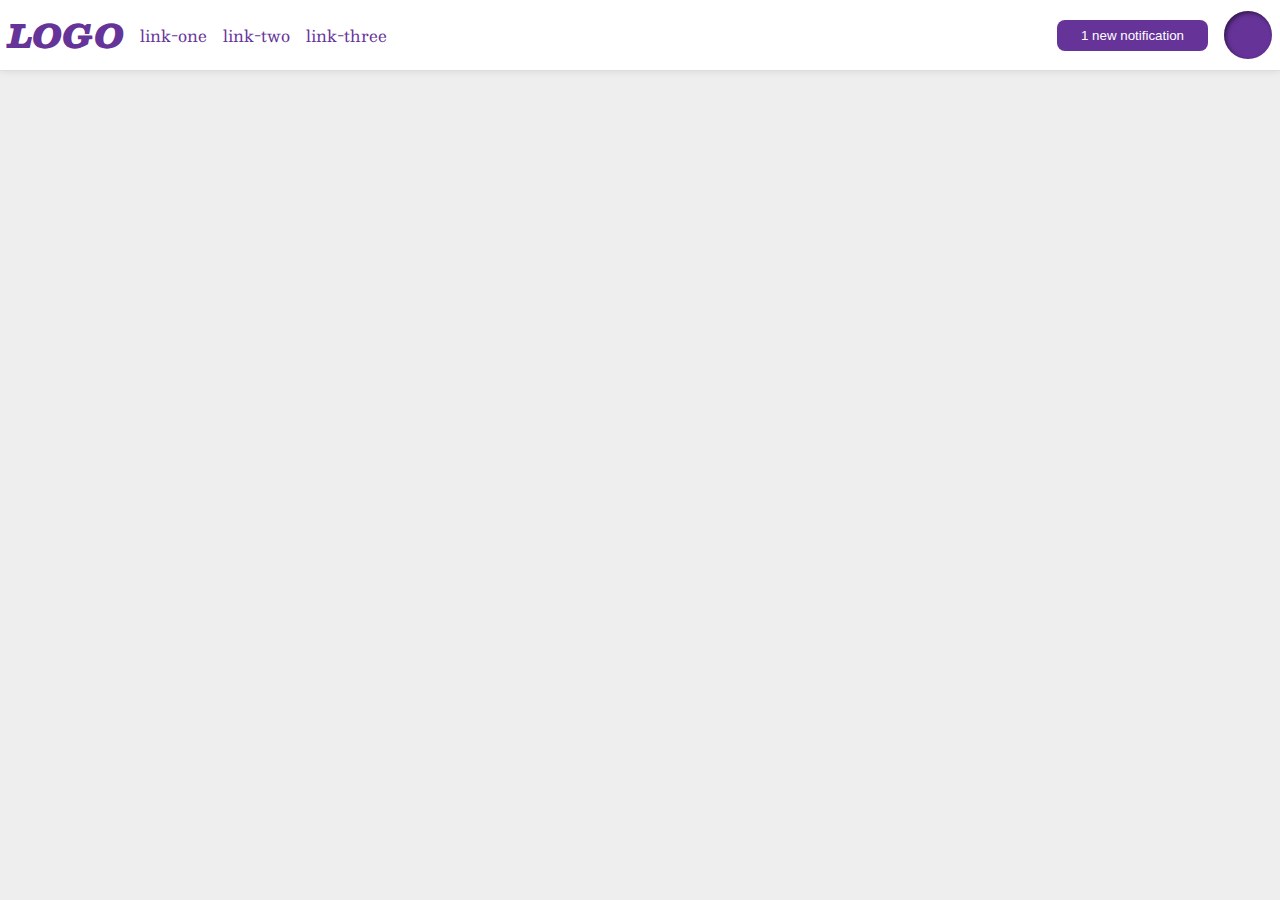
<file: flex/03-flex-header-2/index.html>
<!DOCTYPE html>
<html lang="en">
  <head>
    <meta charset="UTF-8">
    <meta http-equiv="X-UA-Compatible" content="IE=edge">
    <meta name="viewport" content="width=device-width, initial-scale=1.0">
    <title>Flex Header 2</title>
    <link rel="stylesheet" href="style.css">
  </head>
  <body>
    <div class="header">
      <div class="left">
       <div class="logo">
        LOGO
       </div>
       <ul class="links">
        <li><a href="google.com">link-one</a></li>
        <li><a href="google.com">link-two</a></li>
        <li><a href="google.com">link-three</a></li>
       </ul>
      </div>
      <div class="right">
        <button class="notifications">
         1 new notification
        </button>
        <div class="profile-image"></div>
      </div>
    </div>
  </body>
</html>
</file>
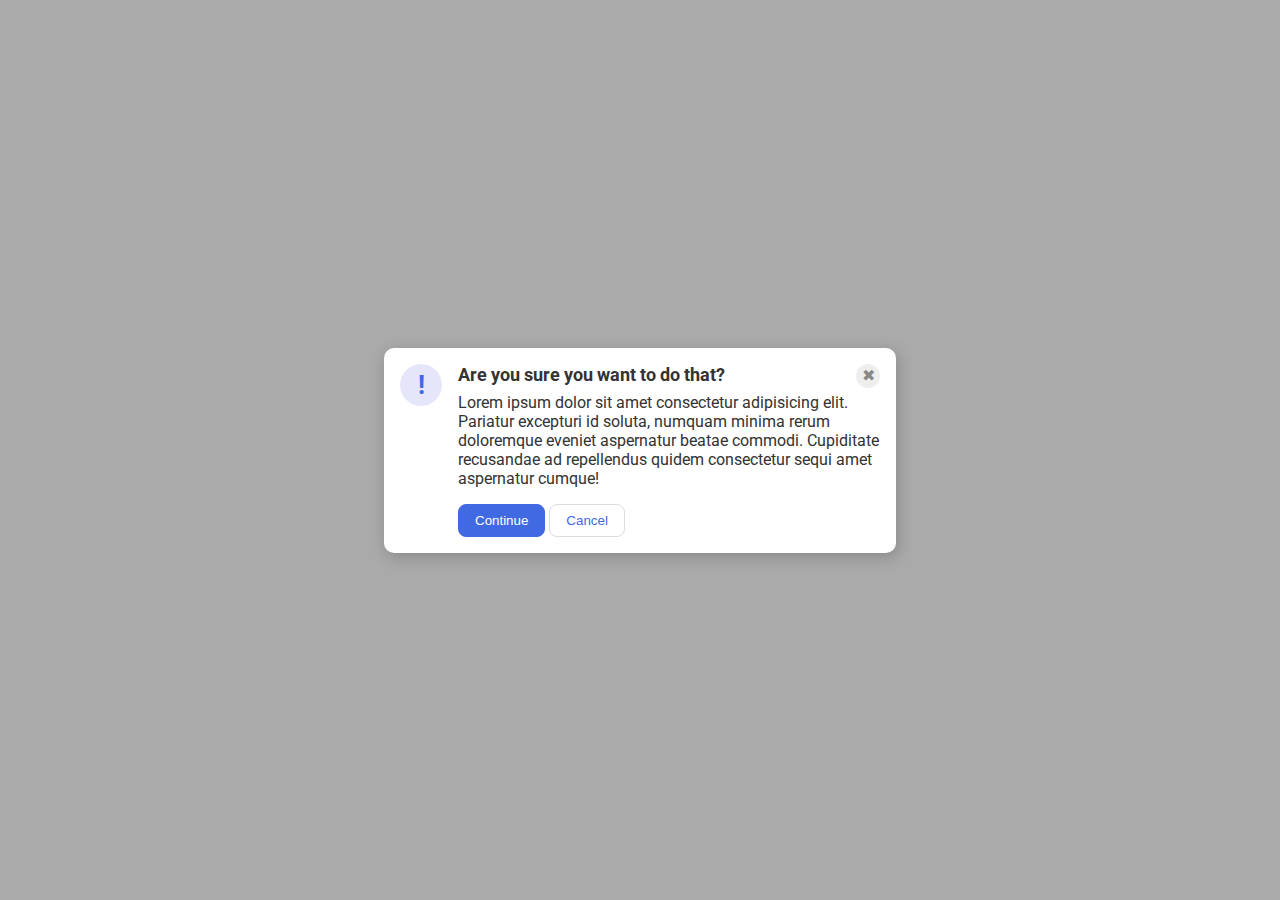
<file: flex/05-flex-modal/index.html>
<!DOCTYPE html>
<html lang="en">
  <head>
    <meta charset="UTF-8">
    <meta http-equiv="X-UA-Compatible" content="IE=edge">
    <meta name="viewport" content="width=device-width, initial-scale=1.0">
    <link rel="stylesheet" href="style.css">
    <title>Modal</title>
  </head>
  <body>
    <div class="modal">
      <div class="icon">!</div>
      <div class="headerclosetext"> 
        <div class="headerclose">
          <div class="header">Are you sure you want to do that?</div>
          <div class="close-button">✖</div>
        </div>
        <div class="text">Lorem ipsum dolor sit amet consectetur adipisicing elit. Pariatur excepturi id soluta, numquam minima rerum doloremque eveniet aspernatur beatae commodi. Cupiditate recusandae ad repellendus quidem consectetur sequi amet aspernatur cumque!</div>
        <div class="buttons"> 
          <button class="continue">Continue</button>
          <button class="cancel">Cancel</button>
        </div>
      </div>
    </div>
  </body>
</html>
</file>
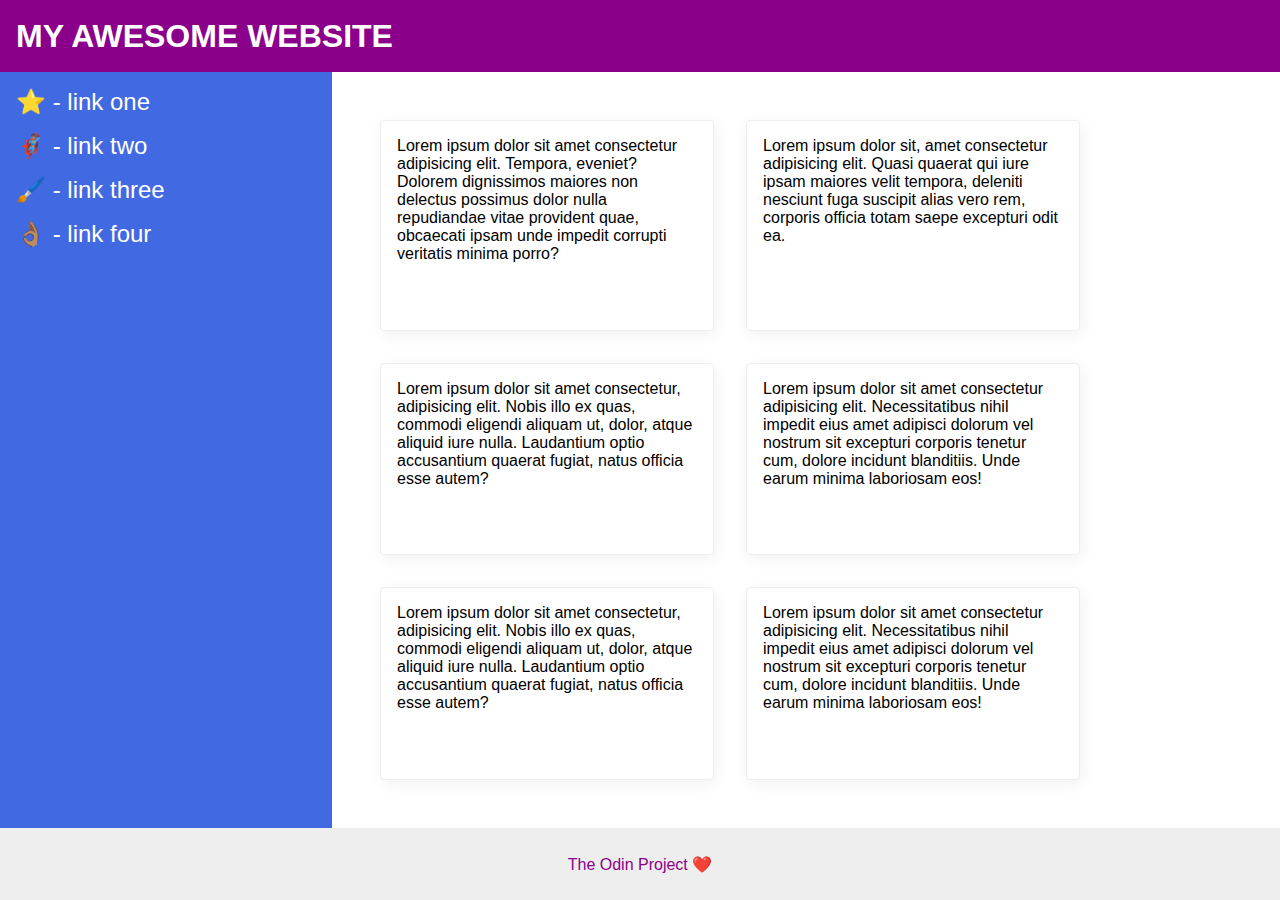
<file: flex/07-flex-layout-2/index.html>
<!DOCTYPE html>
<html lang="en">
  <head>
    <meta charset="UTF-8">
    <meta http-equiv="X-UA-Compatible" content="IE=edge">
    <meta name="viewport" content="width=device-width, initial-scale=1.0">
    <title>The Holy Grail</title>
    <link rel="stylesheet" href="style.css">
  </head>
  <body>
    <div class="header">
      MY AWESOME WEBSITE
    </div>
    <div class="main">
      <div class="sidebar">
        <ul>
          <li><a href="#">⭐ - link one</a></li>
          <li><a href="#">🦸🏽‍♂️ - link two</a></li>
          <li><a href="#">🖌️ - link three</a></li>
          <li><a href="#">👌🏽 - link four</a></li>
        </ul>
      </div>
      <div class="content">
        <div class="card">Lorem ipsum dolor sit amet consectetur adipisicing elit. Tempora, eveniet? Dolorem dignissimos maiores non delectus possimus dolor nulla repudiandae vitae provident quae, obcaecati ipsam unde impedit corrupti veritatis minima porro?</div>
        <div class="card">Lorem ipsum dolor sit, amet consectetur adipisicing elit. Quasi quaerat qui iure ipsam maiores velit tempora, deleniti nesciunt fuga suscipit alias vero rem, corporis officia totam saepe excepturi odit ea.</div>
        <div class="card">Lorem ipsum dolor sit amet consectetur, adipisicing elit. Nobis illo ex quas, commodi eligendi aliquam ut, dolor, atque aliquid iure nulla. Laudantium optio accusantium quaerat fugiat, natus officia esse autem?</div>
        <div class="card">Lorem ipsum dolor sit amet consectetur adipisicing elit. Necessitatibus nihil impedit eius amet adipisci dolorum vel nostrum sit excepturi corporis tenetur cum, dolore incidunt blanditiis. Unde earum minima laboriosam eos!</div>
        <div class="card">Lorem ipsum dolor sit amet consectetur, adipisicing elit. Nobis illo ex quas, commodi eligendi aliquam ut, dolor, atque aliquid iure nulla. Laudantium optio accusantium quaerat fugiat, natus officia esse autem?</div>
        <div class="card">Lorem ipsum dolor sit amet consectetur adipisicing elit. Necessitatibus nihil impedit eius amet adipisci dolorum vel nostrum sit excepturi corporis tenetur cum, dolore incidunt blanditiis. Unde earum minima laboriosam eos!</div>
      </div>
    </div>
    <div class="footer">
      The Odin Project ❤️
    </div>
  </body>
</html>
</file>
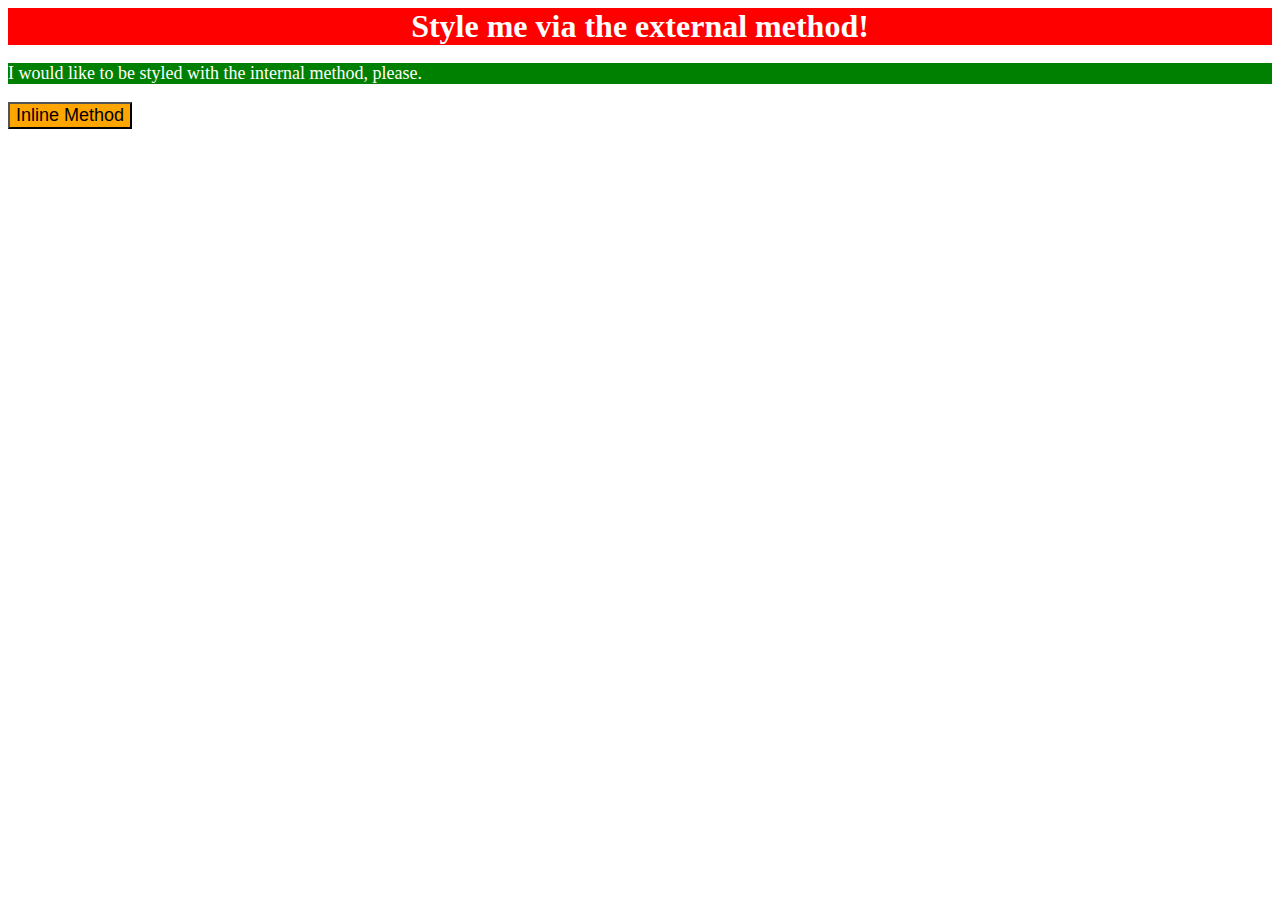
<file: foundations/01-css-methods/index.html>
<!DOCTYPE html>
<html lang="en">
  <head>
    <meta charset="UTF-8">
    <meta http-equiv="X-UA-Compatible" content="IE=edge">
    <meta name="viewport" content="width=device-width, initial-scale=1.0">
    <title>Methods for Adding CSS</title>
    <link rel="stylesheet" href="./style.css">
    <style>
      p {
        background-color: green;
        color: white;
        font-size: 18px;
      }
    </style>
  </head>
  <body>
    <div>Style me via the external method!</div>
    <p>I would like to be styled with the internal method, please.</p>
    <button style="background-color: orange; font-size: 18px">Inline Method</button>
  </body>
</html>
</file>
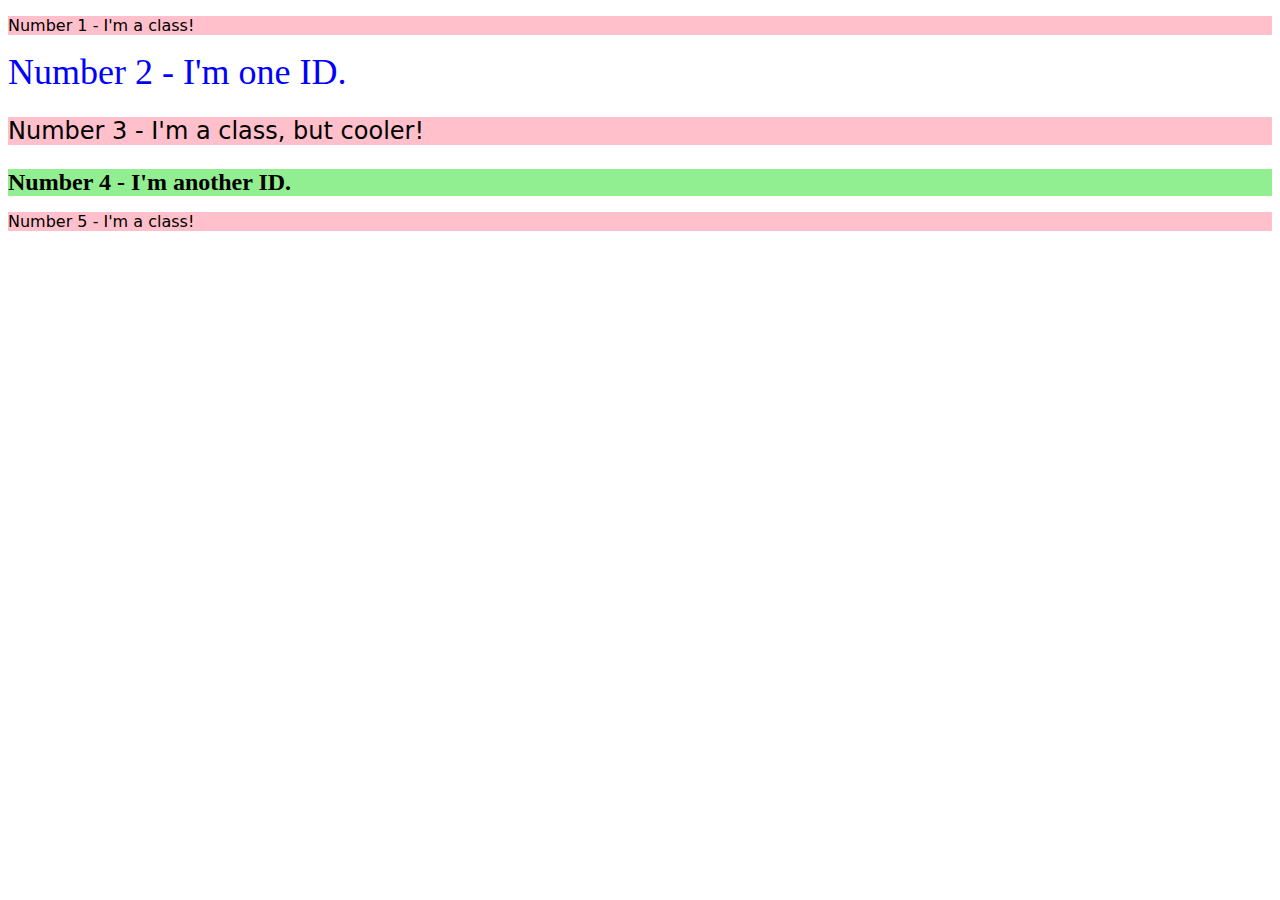
<file: foundations/02-class-id-selectors/index.html>
<!DOCTYPE html>
<html lang="en">
  <head>
    <meta charset="UTF-8">
    <meta http-equiv="X-UA-Compatible" content="IE=edge">
    <meta name="viewport" content="width=device-width, initial-scale=1.0">
    <title>Class and ID Selectors</title>
    <link rel="stylesheet" href="style.css">
  </head>
  <body>
    <p class="odd">Number 1 - I'm a class!</p>
    <div id="two">Number 2 - I'm one ID.</div>
    <p class="odd big">Number 3 - I'm a class, but cooler!</p>
    <div id="four">Number 4 - I'm another ID.</div>
    <p class="odd">Number 5 - I'm a class!</p>
  </body>
</html>
</file>
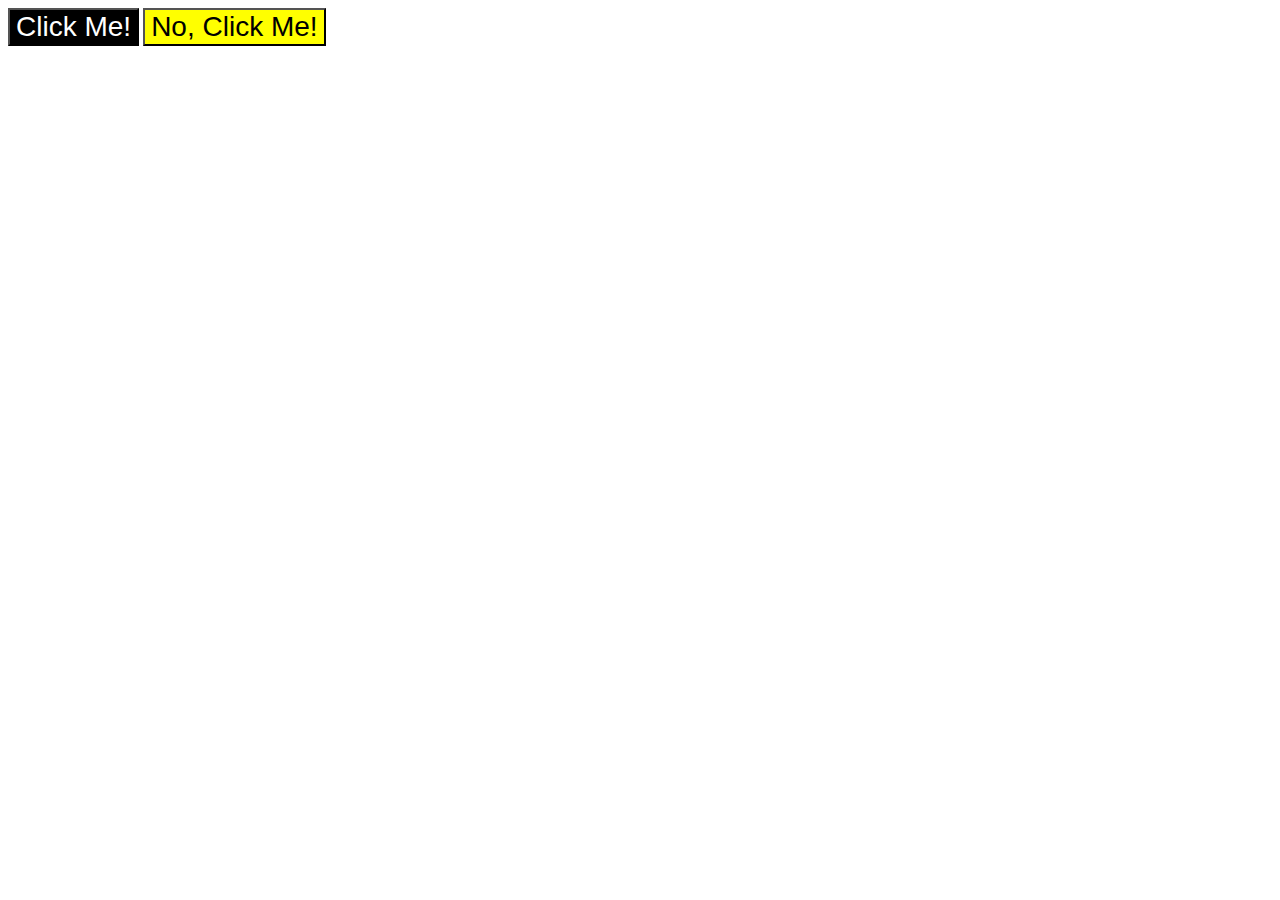
<file: foundations/03-grouping-selectors/index.html>
<!DOCTYPE html>
<html lang="en">
  <head>
    <meta charset="UTF-8">
    <meta http-equiv="X-UA-Compatible" content="IE=edge">
    <meta name="viewport" content="width=device-width, initial-scale=1.0">
    <title>Grouping Selectors</title>
    <link rel="stylesheet" href="style.css">
  </head>
  <body>
    <button class="buttona">Click Me!</button>
    <button class="buttonb">No, Click Me!</button>
  </body>
</html>
</file>
<file: flex/03-flex-header-2/style.css>
/* this is some magical font-importing.  
you'll learn about it later. */
@import url('https://fonts.googleapis.com/css2?family=Besley:ital,wght@0,400;1,900&display=swap');

body {
  margin: 0;
  background: #eee;
  font-family: Besley, serif;
}

.header {
  background: white;
  border-bottom: 1px solid #ddd;
  box-shadow: 0 0 8px rgba(0,0,0,.1);
  padding: 8px;
  display: flex;
  justify-content: space-between;
}

.profile-image {
  background: rebeccapurple;
  box-shadow: inset 2px 2px 4px rgba(0,0,0,.5);
  border-radius: 50%;
  width: 48px;
  height: 48px;
}

.logo {
  color: rebeccapurple;
  font-size: 32px;
  font-weight: 900;
  font-style: italic;
}

button {
  border: none;
  border-radius: 8px;
  background: rebeccapurple;
  color: white;
  padding: 8px 24px;
}

a {
  /* this removes the line under our links */
  text-decoration: none;
  color: rebeccapurple;
}

ul {
  list-style-type: none;
  display: flex;
  margin: 0;
  padding: 0;
  gap: 16px;
}

.left, .right {
  display: flex;
  align-items: center;
  gap: 16px;
}
</file>
<file: flex/05-flex-modal/style.css>
@import url('https://fonts.googleapis.com/css2?family=Roboto:wght@400;700&display=swap');

html, body {
  height: 100%;
}

body {
  font-family: Roboto, sans-serif;
  margin: 0;
  background: #aaa;
  color: #333;
  /* I'll give you this one for free lol */
  display: flex;
  align-items: center;
  justify-content: center;
}

.modal {
  background: white;
  width: 480px;
  border-radius: 10px;
  box-shadow: 2px 4px 16px rgba(0,0,0,.2);
  display: flex;
  padding: 16px;
  gap: 16px;
}

.icon {
  color: royalblue;
  font-size: 26px;
  font-weight: 700;
  background: lavender;
  width: 42px;
  height: 42px;
  border-radius: 50%;
  display: flex;
  align-items: center;
  justify-content: center;
  flex-shrink: 0;
}

.close-button {
  background: #eee;
  border-radius: 50%;
  color: #888;
  font-weight: 400;
  font-size: 16px;
  height: 24px;
  width: 24px;
  display: flex;
  align-items: center;
  justify-content: center;
}

button {
  padding: 8px 16px;
  border-radius: 8px;
}

button.continue {
  background: royalblue;
  border: 1px solid royalblue;
  color: white;
}

button.cancel {
  background: white;
  border: 1px solid #ddd;
  color: royalblue;
}

.header {
  font-weight: 700;
  font-size: 18px;
  margin-bottom: 8px;
}

.headerclose{
  display: flex;
  justify-content: space-between;
}

.headerclosetext {
  display: flex;
  flex-direction: column;
}

.text {
  margin-bottom: 16px;
}
</file>
<file: flex/07-flex-layout-2/style.css>
body {
  font-family: -apple-system, BlinkMacSystemFont, 'Segoe UI', Roboto, Oxygen, Ubuntu, Cantarell, 'Open Sans', 'Helvetica Neue', sans-serif;
  margin: 0;
  min-height: 100vh;
  display: flex;
  flex-direction: column;
}

.header {
  height: 72px;
  background: darkmagenta;
  color: white;
  font-size: 32px;
  font-weight: 900;
  padding: 0 16px;
  display: flex;
  align-items: center;
}

.footer {
  height: 72px;
  background: #eee;
  color: darkmagenta;
  display: flex;
  align-items: center;
  justify-content: center;
}

.sidebar {
  width: 300px;
  background: royalblue;
  flex-shrink: 0;
  font-size: 24px;
  padding: 16px;
}

.card {
  border: 1px solid #eee;
  box-shadow: 2px 4px 16px rgba(0,0,0,.06);
  border-radius: 4px;
  width: 300px;
  padding: 16px;
  margin: 16px;
}

.main {
  flex: 1;
  display: flex;
}

.content {
  display: flex;
  flex-wrap: wrap;
  padding: 32px;

}

a {
  text-decoration: none;
  color: white;
}

ul {
  list-style-type: none;
  margin: 0px;
  padding: 0;
}

li {
  margin-bottom: 16px;
}
</file>
<file: foundations/01-css-methods/style.css>
div {
    background-color: red;
    color: white;
    font-size: 32px;
    font-weight: 700;
    text-align: center;
}
</file>
<file: foundations/02-class-id-selectors/style.css>
.odd {
    background-color: #ffc0cb;
    font-family: Verdana, "DejaVu Sans", sans-serif;
}

.big {
    font-size: 24px;
}

#two {
    color: rgb(0, 0, 255);
    font-size: 36px;
}

#four {
    background-color: hsl(120, 73%, 75%);
    font-size: 24px;
    font-weight: 700;
}
</file>
<file: foundations/03-grouping-selectors/style.css>
.buttona,
.buttonb {
    font-size: 28px;
    font-family: Helvetica, "Times New Roman", sans-serif;
}

.buttona {
    background-color: black;
    color: white;
}

.buttonb {
    background-color: yellow;
}
</file>
